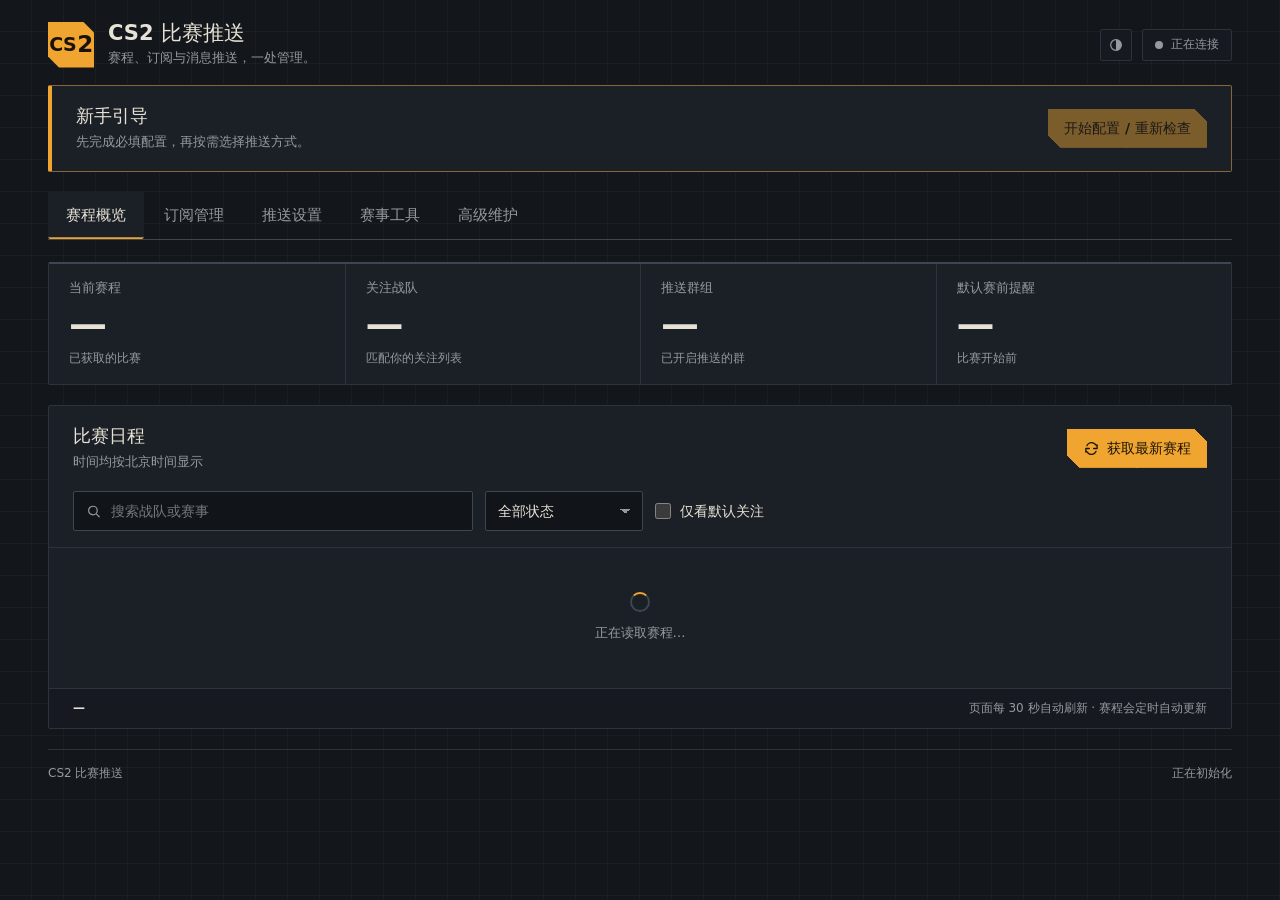
<file: pages/management/index.html>
<!doctype html>
<html lang="zh-CN" data-theme="dark">
  <head>
    <meta charset="UTF-8" />
    <meta name="viewport" content="width=device-width, initial-scale=1" />
    <meta name="color-scheme" content="dark light" />
    <title>CS2 比赛推送 · 管理</title>
    <link
      rel="icon"
      href="data:image/svg+xml,%3Csvg xmlns='http://www.w3.org/2000/svg' viewBox='0 0 64 64'%3E%3Cpath d='M0 0h50l14 14v50H14L0 50z' fill='%23f0a531'/%3E%3Ctext x='32' y='41' font-family='Bahnschrift,Arial Narrow,sans-serif' font-size='24' font-weight='700' text-anchor='middle' fill='%231a1206'%3ECS2%3C/text%3E%3C/svg%3E"
    />
    <link rel="stylesheet" href="./style.css" />
    <script type="module" src="./app.js"></script>
  </head>
  <body>
    <main class="app" id="app" aria-busy="true">
      <header class="page-header">
        <div class="identity">
          <span class="brand" aria-hidden="true">CS<span>2</span></span>
          <div>
            <h1>CS2 比赛推送</h1>
            <p>赛程、订阅与消息推送，一处管理。</p>
          </div>
        </div>
        <div class="header-actions">
          <button type="button" class="theme-toggle" id="theme-toggle" aria-label="切换为浅色主题" title="切换为浅色主题">
            <svg viewBox="0 0 24 24" aria-hidden="true"><circle cx="12" cy="12" r="8" /><path class="fill" d="M12 4a8 8 0 0 1 0 16z" /></svg>
          </button>
          <div class="connection">
            <span class="status-dot" id="connection-dot"></span
            ><span id="connection-label">正在连接</span>
          </div>
        </div>
      </header>
      <div id="page-error" class="notice error" role="alert" hidden></div>
      <div id="save-all-bar" class="save-all-bar" hidden role="region" aria-label="待保存配置">
        <span>有未保存的修改，切换标签页会保留</span>
        <div><button type="button" class="button" id="discard-all">放弃全部修改</button>
        <button type="button" class="button primary" id="save-all">保存配置</button></div>
      </div>
      <section class="card setup-guide" id="setup-guide" aria-labelledby="setup-title">
        <div class="card-header">
          <div><h2 id="setup-title">新手引导</h2><p id="setup-summary">先完成必填配置，再按需选择推送方式。</p></div>
          <button class="button primary" type="button" id="setup-open" disabled>开始配置 / 重新检查</button>
        </div>
        <div id="setup-wizard" hidden>
          <ol class="setup-progress" aria-label="配置进度">
            <li data-setup-progress="0">1 数据源 <small>必填</small></li>
            <li data-setup-progress="1">2 接收群 <small>必填</small></li>
            <li data-setup-progress="2">3 推送与扩展 <small>可选</small></li>
            <li data-setup-progress="3">4 检查完成</li>
          </ol>
          <div class="setup-heading"><h3 id="setup-step-title" tabindex="-1"></h3><button type="button" class="button ghost" id="setup-close">稍后继续</button></div>
          <div class="notice error" id="setup-error" role="alert" hidden></div>
          <form id="setup-source-form" data-setup-step="0">
            <p>插件需要 PandaScore 提供 CS2 赛程。先连接数据源，再添加接收群。</p>
            <ol class="setup-instructions"><li>打开 <a href="https://developers.pandascore.co/docs/authentication" target="_blank" rel="noopener noreferrer">PandaScore 官方说明</a>，点页面里的 Dashboard 登录或注册。</li><li>在 Dashboard 复制你的 API Token，粘贴到下方。</li><li>点「验证并继续」，所有设置会在最后一步统一保存。</li></ol>
            <label class="field">PandaScore Token <span class="setup-required">必填</span><input id="setup-token" type="password" autocomplete="new-password" spellcheck="false" placeholder="粘贴 API Token；已有配置时可留空"><small id="setup-token-hint"></small></label>
            <p class="setup-note">Token 只保存在本地插件里，不会发到群聊，也不会在页面明文显示。</p>
            <div class="setup-actions"><button type="submit" id="setup-source-save" class="button primary">验证并继续</button></div>
          </form>
          <form id="setup-group-form" data-setup-step="1" hidden>
            <p>比赛提醒和赛果会自动发到你添加的 QQ 群。</p>
            <ol class="setup-instructions"><li>先在 AstrBot「机器人」页面连好 QQ 机器人并确认在线。</li><li>填写要接收比赛提醒的 QQ 群号（纯数字，需确保机器人已在群里）。</li></ol>
            <p id="setup-groups-status" class="notice"></p>
            <label class="field">接收 QQ 群号 <span class="setup-required">必填</span><input id="setup-group" autocomplete="off" inputmode="numeric" pattern="[1-9][0-9]*" placeholder="纯数字 QQ 群号；已有接收群时可留空"><small>先填一个群就能开始，之后可以在「订阅管理」继续加。</small></label>
            <div class="setup-actions"><button type="button" data-setup-back class="button">上一步</button><button type="submit" id="setup-group-next" class="button primary">确认接收群，下一步</button></div>
          </form>
          <form id="setup-options-form" data-setup-step="2" hidden>
            <p>下面这些都可以先用默认设置，以后随时能改。</p>
            <section class="setup-preset card padded" aria-labelledby="setup-preset-title">
              <h3 id="setup-preset-title">快速选一套推送方式</h3>
              <p>选个接收群和预设就能直接用，之后还能逐项微调。</p>
              <div class="setup-fields">
                <label class="field">应用到接收群<select id="setup-preset-group"><option value="">暂不应用预设</option></select></label>
                <label class="field">推送预设<select id="setup-preset"><option value="">暂不应用预设</option></select></label>
              </div>
              <p id="setup-preset-description" class="setup-note">选一个预设，下面会显示它包含的提醒内容。</p>
              <div id="setup-preset-teams" class="preset-team-options" hidden></div>
            </section>
            <div class="setup-fields">
              <label class="field">赛前提前几分钟提醒<input type="number" min="1" max="120" required data-setup-key="remind_minutes"><small>开赛前提醒一次，单场比赛也可以单独调。</small></label>
            </div>
            <fieldset class="tiers"><legend>推送哪些级别的赛事</legend><label><input type="checkbox" value="s" data-setup-tier>S</label><label><input type="checkbox" value="a" data-setup-tier>A</label><label><input type="checkbox" value="b" data-setup-tier>B</label><label><input type="checkbox" value="c" data-setup-tier>C</label><label><input type="checkbox" value="d" data-setup-tier>D</label><label><input type="checkbox" value="unranked" data-setup-tier>未评级</label></fieldset>
            <p class="setup-note">默认会推 S、A 级比赛；喜欢的战队可以在「订阅管理」里用简称或中文外号搜出来关注。</p>
            <label class="inline-check"><input type="checkbox" data-setup-key="image_push_enabled">图片推送（默认开启，带队标、赛程和比分）</label>
            <label class="inline-check"><input type="checkbox" data-setup-key="daily_push_enabled">每天定时发送赛程日报</label>
            <div class="setup-fields">
              <label class="field">日报时间（北京时间）<input type="text" id="setup-daily-times" placeholder="08:00, 18:00"><small>24 小时制，多个时间用逗号隔开。</small></label>
              <label class="field">日报包含未来几天<input type="number" min="1" max="3" required data-setup-key="daily_push_days"><small>1 是今天，2 是今天和明天。</small></label>
            </div>
            <p class="setup-note">直播链接、黑名单等更多选项可在「推送设置」调整；如需接入 QQ 官方机器人，可在完成后到「高级维护 → 官方机器人扩展」开启。</p>
            <div class="setup-actions"><button type="button" data-setup-back class="button">上一步</button><button type="button" id="setup-options-skip" class="button">保持默认</button><button type="submit" id="setup-options-save" class="button primary">确认设置，继续</button></div>
          </form>
          <div data-setup-step="3" hidden>
            <p>确认 Token、接收群和机器人状态。即使暂时没有比赛，能连上接口就算成功。</p>
            <ul id="setup-checks" class="setup-checks" aria-live="polite"></ul>
            <label class="inline-check"><input type="checkbox" id="setup-bot-confirm">我已确认 QQ 机器人在线，并且已经加进接收群。</label>
            <p class="setup-note">点「完成并查看赛程」即可保存设置并拉取最新比赛（不会往群里发消息）。装好后可在群里发 <code>/cs比赛</code> 试一下。</p>
            <div class="setup-actions"><button type="button" data-setup-back class="button">上一步</button><button type="button" id="setup-recheck" class="button">重新检查</button><button type="button" id="setup-finish" class="button primary">完成并查看赛程</button></div>
          </div>
        </div>
      </section>
      <nav class="tabs" role="tablist" aria-label="管理页面">
        <button
          id="tab-overview"
          role="tab"
          aria-controls="overview"
          aria-selected="true"
          data-tab="overview"
        >
          赛程概览
        </button>
        <button
          id="tab-subscriptions"
          role="tab"
          aria-controls="subscriptions"
          aria-selected="false"
          tabindex="-1"
          data-tab="subscriptions"
        >
          订阅管理<span class="tab-dirty" hidden>●</span>
        </button>
        <button
          id="tab-push"
          role="tab"
          aria-controls="push"
          aria-selected="false"
          tabindex="-1"
          data-tab="push"
        >
          推送设置<span class="tab-dirty" hidden>●</span>
        </button>
        <button id="tab-tools" role="tab" aria-controls="tools" aria-selected="false" tabindex="-1" data-tab="tools">赛事工具</button>
        <button
          id="tab-advanced"
          role="tab"
          aria-controls="advanced"
          aria-selected="false"
          tabindex="-1"
          data-tab="advanced"
        >
          高级维护<span class="tab-dirty" hidden>●</span>
        </button>
      </nav>

      <section id="overview" role="tabpanel" aria-labelledby="tab-overview">
        <div class="stats">
          <div class="stat">
            <span>当前赛程</span><strong id="stat-matches">—</strong
            ><small>已获取的比赛</small>
          </div>
          <div class="stat">
            <span>关注战队</span><strong id="stat-teams">—</strong
            ><small>匹配你的关注列表</small>
          </div>
          <div class="stat">
            <span>推送群组</span><strong id="stat-groups">—</strong
            ><small>已开启推送的群</small>
          </div>
          <div class="stat">
            <span>默认赛前提醒</span><strong id="stat-remind">—</strong
            ><small>比赛开始前</small>
          </div>
        </div>
        <div id="setup-notice" class="notice" hidden>
          尚未配置 PandaScore Token。请先完成页面上方的新手引导，或在「高级维护」中填写。
        </div>
        <div class="card">
          <div class="card-header">
            <div>
              <h2>比赛日程</h2>
              <p id="matches-updated">时间均按北京时间显示</p>
            </div>
            <button type="button" class="button primary" id="refresh-matches">
              <svg viewBox="0 0 24 24" aria-hidden="true">
                <path
                  d="M20 7v5h-5M4 17v-5h5M5.5 8a7 7 0 0 1 11.8-2L20 9M4 15l2.7 3A7 7 0 0 0 18.5 16"
                /></svg
              >获取最新赛程
            </button>
          </div>
          <div class="filter-bar">
            <label class="search-field"
              ><svg viewBox="0 0 24 24" aria-hidden="true">
                <circle cx="10.5" cy="10.5" r="6.5" />
                <path d="m16 16 4 4" /></svg
              ><input
                id="match-search"
                type="search"
                placeholder="搜索战队或赛事"
                aria-label="搜索战队或赛事" /></label
            ><select id="match-status" aria-label="比赛状态">
              <option value="all">全部状态</option>
              <option value="upcoming">待开赛</option>
              <option value="live">比赛中 / 等待赛果</option>
              <option value="finished">已完成</option></select
            ><label class="inline-check"
              ><input type="checkbox" id="only-followed" />仅看默认关注</label
            >
          </div>
          <div id="match-list" class="match-list">
            <div class="empty">
              <span class="spinner"></span>
              <p>正在读取赛程…</p>
            </div>
          </div>
          <div class="card-bottom">
            <span id="match-count">—</span
            ><span>页面每 30 秒自动刷新 · 赛程会定时自动更新</span>
          </div>
        </div>
      </section>

      <section
        id="subscriptions"
        role="tabpanel"
        aria-labelledby="tab-subscriptions"
        hidden
      >
        <div class="section-heading">
          <h2>选择你关心的比赛</h2>
          <p>先设置默认订阅，再按需为不同群单独调整。</p>
        </div>
        <div class="two-columns">
          <div class="card">
            <div class="card-header">
              <div>
                <h3>推送群组</h3>
                <p>比赛消息将发送到下列 QQ 群。</p>
              </div>
              <span class="count" id="group-count">0</span>
            </div>
            <form id="group-form" class="add-row">
              <input
                id="group-id"
                pattern="[1-9][0-9]*"
                inputmode="numeric"
                placeholder="纯数字 QQ 群号"
                aria-label="接收群标识"
                required
              /><button class="button primary" type="submit">添加群组</button>
            </form>
            <div id="group-list" class="item-list"></div>
          </div>
          <div class="card">
            <div class="card-header">
              <div>
                <h3>默认关注战队</h3>
                <p>搜到后点一下关注，避免同名队伍搞混。</p>
              </div>
              <span class="count" id="team-count">0</span>
            </div>
            <form id="team-search-form" class="add-row">
              <input
                id="team-query"
                type="search"
                placeholder="猎鹰 / 小蜜蜂 / PV / NAVI"
                aria-label="战队名称"
                required
              /><button class="button" type="submit">搜索</button>
            </form>
            <div id="team-search-results" hidden></div>
            <div id="team-list" class="item-list"></div>
          </div>
        </div>
        <div class="card popular-card">
          <div class="card-header">
            <div>
              <h3>常看战队</h3>
              <p id="popular-description">主流队伍与热门队伍，选中即可关注。</p>
            </div>
            <span class="count" id="popular-count">—</span>
          </div>
          <div id="popular-teams" class="popular-grid" aria-live="polite">
            <div class="empty compact">打开订阅管理后加载常看战队…</div>
          </div>
        </div>
      </section>

      <section id="push" role="tabpanel" aria-labelledby="tab-push" hidden>
        <div class="section-heading"><h2>推送设置</h2><p id="push-description">设置默认提醒、日报与消息样式。各群可单独覆盖。</p></div>
        <div class="push-summary card" aria-label="已保存的推送配置">
          <div><span class="summary-label">接收群组</span><strong id="push-target-summary">正在读取</strong></div>
          <div><span class="summary-label">消息样式</span><strong id="push-format-summary">正在读取</strong></div>
          <div><span class="summary-label">自动推送</span><strong id="push-rule-summary">正在读取</strong></div>
        </div>
        <div id="push-readiness" class="notice" role="status" hidden></div>
        <div class="push-shortcuts"><button type="button" class="button ghost" data-navigate="subscriptions">管理群组与订阅</button><span class="muted">上方显示的是已保存的设置</span></div>
        <nav class="push-view-switch" role="tablist" aria-label="推送设置分类">
          <button type="button" id="push-view-tab-defaults" role="tab" aria-selected="true" aria-controls="push-view-defaults" data-push-view="defaults">
            <span class="push-view-letter">A</span>默认规则<span class="count push-view-count" id="push-view-defaults-count" hidden>0</span>
          </button>
          <button type="button" id="push-view-tab-groups" role="tab" aria-selected="false" tabindex="-1" aria-controls="push-view-groups" data-push-view="groups">
            <span class="push-view-letter">B</span>分群单独设置<span class="count push-view-count" id="push-view-groups-count" hidden>0</span>
          </button>
        </nav>
        <form id="push-form" data-section="push">
          <div id="push-view-defaults" role="tabpanel" aria-labelledby="push-view-tab-defaults">
            <div class="notice" id="push-defaults-override-notice" hidden>
              <span id="push-defaults-override-text"></span>
              <button type="button" class="button ghost" data-push-view-goto="groups">查看</button>
            </div>
            <article class="card padded">
              <div class="settings-title"><span class="settings-number">01</span><h3>赛事范围</h3></div>
              <p class="description">
                没单独设置的群都按这里生效，黑名单里的队伍或赛事一定不会推。
              </p>
              <fieldset class="tiers">
                <legend>允许的赛事级别</legend>
                <label
                  ><input type="checkbox" data-key="min_tiers" value="s" />S
                  级</label
                ><label
                  ><input type="checkbox" data-key="min_tiers" value="a" />A
                  级</label
                ><label
                  ><input type="checkbox" data-key="min_tiers" value="b" />B
                  级</label
                ><label
                  ><input type="checkbox" data-key="min_tiers" value="c" />C
                  级</label
                ><label
                  ><input type="checkbox" data-key="min_tiers" value="d" />D
                  级</label
                ><label
                  ><input
                    type="checkbox"
                    data-key="min_tiers"
                    value="unranked"
                  />未定级</label
                >
              </fieldset>
              <label class="switch-row"
                ><span
                  ><strong>关注战队优先</strong
                  ><small>关注战队不受级别限制，仍受黑名单限制。</small></span
                ><input
                  type="checkbox"
                  role="switch"
                  data-key="notify_all_followed"
              /></label>
              <div class="form-grid">
                <label class="field"
                  >屏蔽战队<textarea
                    data-key="blacklist_teams"
                    data-type="lines"
                    rows="3"
                    placeholder="每行一个名称关键词"
                  ></textarea
                  ><small>按名称关键词匹配，不区分大小写。</small></label
                ><label class="field"
                  >屏蔽赛事<textarea
                    data-key="blacklist_leagues"
                    data-type="lines"
                    rows="3"
                    placeholder="每行一个赛事关键词"
                  ></textarea
                  ><small>例如屏蔽某些区域联赛。</small></label
                >
              </div>
            </article>
            <div class="two-columns settings-grid">
              <article class="card padded">
                <div class="settings-title"><span class="settings-number">02</span><h3>比赛通知</h3></div>
                <label class="field">赛前提前提醒（分钟）<input type="number" data-key="remind_minutes" min="1" max="120" required><small>可在赛程中单独调整某一场。</small></label>
                <label class="switch-row"><span><strong>改期通知</strong><small>临近开赛或已提醒过的比赛改期时通知。</small></span><input type="checkbox" role="switch" data-key="reschedule_notify"></label>
                <label class="switch-row"><span><strong>Major 阶段开赛提醒</strong><small>在 Major 每个阶段开始前发送提醒，并附上该阶段对阵图。</small></span><input type="checkbox" role="switch" data-key="major_stage_notify_enabled"></label>
                <div class="setting-divider"></div>
                <label class="switch-row"><span><strong>赛事开幕预告</strong><small>在整届赛事开始前发送介绍。</small></span><input type="checkbox" role="switch" data-key="tournament_announce_enabled"></label>
                <label class="field">开幕提前提醒（小时）<input type="number" data-key="tournament_announce_hours" min="1" max="168" required></label>
                <details class="help-details"><summary>提醒与改期规则</summary><div>同一次更新有 3 场以上开赛或改期时会自动合并成一条；还早或对手待定的比赛不会刷屏。单场自定义提醒优先于群规则。</div></details>
              </article>
              <article class="card padded">
                <div class="settings-title"><span class="settings-number">03</span><h3>赛程日报</h3></div>
                <label class="switch-row"><span><strong>定时发送日报</strong><small>按北京时间发送比赛安排。</small></span><input type="checkbox" role="switch" data-key="daily_push_enabled"></label>
                <label class="field">推送时间<input data-key="daily_push_times" data-type="times" placeholder="08:00, 18:00"><small>24 小时制，多个时间用逗号分隔。</small></label>
                <label class="field">包含天数<input type="number" data-key="daily_push_days" min="1" max="3" required><small>1 为今天，2 为今天和明天。</small></label>
                <details class="help-details"><summary>日报包含哪些比赛</summary><div>按北京时间算，只统计已经公布对阵、且符合本群规则的比赛。各群的时间和范围可在分群设置里单独调。</div></details>
              </article>
            </div>
            <article class="card padded">
              <div class="settings-title"><span class="settings-number">04</span><h3>消息样式</h3></div>
              <label class="switch-row"><span><strong>图片推送</strong><small>包含队标、赛程与比分；关闭后使用文字和紧凑图标。</small></span><input type="checkbox" role="switch" data-key="image_push_enabled"></label>
              <details class="inline-settings"><summary>直播链接与推送平台</summary><div>
                <label class="field">推送平台 ID<span class="settings-tag">仅全局</span><input data-key="push_platform_id" placeholder="留空自动选择 OneBot"><small>自动推送仅使用普通 OneBot 机器人。</small></label>
                <div class="subsection-heading"><h4>文字消息中的直播链接<span class="settings-tag">仅全局</span></h4><p>图片内不展示可点击链接。</p></div>
                <div id="stream-list"></div><button type="button" class="button ghost" id="add-stream">＋ 添加直播链接</button>
              </div></details>
            </article>
          </div>
          <div id="push-view-groups" role="tabpanel" aria-labelledby="push-view-tab-groups" hidden>
            <div class="notice" id="push-groups-coverage-notice"></div>
            <div id="group-rules-editor" class="card group-rules-editor"></div>
          </div>
          <div class="push-actions">
            <div class="subsection-heading"><h4>手动操作</h4><p>使用已保存规则</p></div>
            <article class="card padded manual-push-card">
              <div class="settings-title"><h3>立即推送</h3><span class="settings-tag">手动操作</span></div>
              <div class="manual-push-controls">
                <label class="field">接收群<select id="push-rule-group"><option value="">全部启用的群（各用本群规则）</option></select></label>
                <label class="field">包含天数<input id="push-now-days" type="number" min="1" max="3" value="1"></label>
                <div class="button-group"><button type="button" class="button" id="preview-daily">先预览日报</button><button type="button" class="button primary" id="push-now">立即推送</button></div>
              </div><p class="action-note">使用已保存的规则；点击「立即推送」会实际发送到所选群。</p>
            </article>
            <details class="card disclosure">
              <summary><span>推送测试<small>向指定目标发送模拟消息</small></span><span class="settings-tag">实际发送</span></summary>
              <div class="disclosure-body">
                <label class="switch-row"><span><strong>启用测试模式</strong><small>仅用于手动测试。</small></span><input type="checkbox" role="switch" data-key="test_mode_enabled"></label>
                <div class="form-grid">
                  <label class="field">目标类型<select data-key="test_target_type"><option value="private">私聊 QQ</option><option value="group">QQ 群</option></select></label>
                  <label class="field">测试 QQ 号或群号<input data-key="test_target_id" pattern="[1-9][0-9]*" inputmode="numeric" placeholder="纯数字 QQ 号或群号"></label>
                  <label class="field">采用的规则<select id="test-rule-group"><option value="">默认规则</option></select></label>
                  <label class="field">测试日报天数<input type="number" id="test-days" min="1" max="3" value="1"></label>
                </div>
                <div class="test-row"><select id="test-action" aria-label="测试消息类型"><option>赛前</option><option>赛果</option><option>变更</option><option>开幕</option><option>日报</option><option>全部</option></select><button type="button" class="button" id="send-test">发送测试消息</button></div>
                <p class="action-note">先保存测试设置。无论选择哪个群的规则，消息都只发往测试目标。</p>
              </div>
            </details>
          </div>
        </form>
      </section>

      <section id="tools" role="tabpanel" aria-labelledby="tab-tools" hidden>
        <div class="section-heading"><h2>赛事工具</h2><p>查询结果仅在本页展示，不发送到群。</p></div>
        <div class="tool-context"><label class="field">查询规则<select id="tool-rule-group"><option value="">默认规则</option></select></label><span>使用已保存配置</span></div>
        <div class="tool-grid">
          <article class="card padded tool-card"><span class="settings-tag">赛程</span><h3>未来赛程</h3><p>查看接下来几天的比赛。</p>
            <div class="tool-fields"><label class="field">查询天数<input id="tool-days" type="number" value="3" min="1" max="3"></label></div>
            <button type="button" class="button primary" data-preview="schedule">查看赛程</button>
            <details class="help-details"><summary>范围说明</summary><div id="schedule-source-note">使用已缓存并按所选规则筛选的赛程。可从推送设置进入日报预览。</div></details>
          </article>
          <article class="card padded tool-card"><span class="settings-tag" id="bracket-game-label">CS Major</span><h3>晋级对阵图</h3><p>查看当前或指定阶段的对阵。</p>
            <div class="tool-fields"><label class="field">赛事阶段<select id="tool-stage"><option value="current">当前阶段</option><option value="next">下一阶段</option><option value="all">全部阶段</option><option value="stage1">第一阶段</option><option value="stage2">第二阶段</option><option value="stage3">第三阶段</option><option value="swiss">瑞士轮</option><option value="knockout">淘汰赛</option></select></label></div>
            <button type="button" class="button primary" data-preview="bracket">查看对阵图</button>
            <details class="help-details"><summary>阶段与缓存说明</summary><div>使用后台预生成图片；没有进行中阶段时展示下一阶段已公布对阵。未公布的对手保持待定，对阵图不受关注战队筛选影响。</div></details>
          </article>
          <article class="card padded tool-card" id="results-tool"><span class="settings-tag">赛果</span><h3 id="results-tool-title">最近赛果</h3><p id="results-tool-description">按日期或比赛 ID 回看最终比分。</p>
            <div class="tool-fields"><label class="field">回看天数<input id="tool-results-days" type="number" value="3" min="1" max="30"></label><label class="field">比赛 ID（可选）<input id="tool-match-id" inputmode="numeric" placeholder="留空按天数查询"></label></div>
            <button type="button" class="button primary" data-preview="results">查看赛果</button>
            <details class="help-details"><summary>日期与记录说明</summary><div>按北京时间计划开赛日期计算：1 为今天，3 为今天及前两天。查询不更改通知发送记录。</div></details>
          </article>
        </div>
        <article class="card player-command"><div><h3>今日选手</h3><p>在 QQ 中抽取选手，查看照片与成就。</p></div><code>/cs今日选手</code><details class="help-details"><summary>使用说明</summary><div>普通机器人和已开放此功能的官方机器人均可使用，官方端也可点击菜单中的「今日选手」。当天重复查看保留原选手。</div></details></article>
        <article class="card padded tool-preview" id="tool-preview" aria-busy="false">
          <div class="card-header"><div><h3 id="tool-preview-title">查询结果</h3><p id="tool-preview-note">选择上方工具开始查询。</p></div><span class="settings-tag">仅网页展示</span></div>
          <p class="notice error" id="tool-preview-error" role="alert" hidden></p>
          <img id="tool-preview-image" alt="赛事查询图片" hidden><pre id="tool-preview-text" aria-live="polite">尚未查询</pre>
        </article>
      </section>

      <section id="advanced" role="tabpanel" aria-labelledby="tab-advanced" hidden>
        <div class="section-heading"><h2>高级维护</h2><p>管理数据源、可选入口与配置备份。</p></div>
        <form id="advanced-form" data-section="advanced">
          <article class="card padded">
            <div class="settings-title"><span class="settings-number">01</span><h3>数据源连接</h3><span class="settings-tag">PandaScore</span></div>
            <label class="field">API Token<div class="secret-input"><input type="password" data-key="pandascore_token" autocomplete="new-password" placeholder="留空保留当前 Token"><button type="button" class="button ghost" data-reveal="pandascore_token" aria-label="显示 PandaScore Token">显示</button></div><small id="pandascore-secret-hint">尚未配置</small></label>
            <div class="form-grid"><label class="field">获取周期（分钟）<input type="number" data-key="fetch_interval_min" min="1" max="1440" required></label><label class="field">提前获取范围（天）<input type="number" data-key="fetch_ahead_days" min="1" max="3" required></label></div>
            <details class="help-details"><summary>更换或清除 Token</summary><div><p>输入新值并保存即可替换。Token 不在页面回显，仅用于连接赛事数据源。</p><label class="inline-check clear-secret"><input type="checkbox" data-clear="pandascore_token">清除已保存的 Token</label></div></details>
          </article>
          <div class="optional-settings-heading"><h3>可选扩展</h3><span>按需展开配置</span></div>
          <details class="card disclosure">
            <summary><span>官方机器人扩展<small>选择账号与开放的查询功能</small></span></summary>
            <div class="disclosure-body official-extension-card">
              <label class="switch-row"><span><strong>启用官方机器人回复</strong><small>仅被动查询，不主动推送。</small></span><input type="checkbox" role="switch" data-key="official_extension_enabled"></label>
              <fieldset class="official-platforms"><legend>使用的官方账号</legend><div id="official-platform-list" class="official-platform-list"><p class="muted">正在读取已配置的官方机器人…</p></div><small id="official-platforms-note" class="muted">只读取平台名称和 ID。</small></fieldset>
              <fieldset class="official-features"><legend>开放功能</legend><div class="official-feature-grid">
                <label class="inline-check"><input type="checkbox" data-key="official_features" value="help"><span>帮助说明</span></label>
                <label class="inline-check"><input type="checkbox" data-key="official_features" value="schedule"><span>赛程查询</span></label>
                <label class="inline-check"><input type="checkbox" data-key="official_features" value="bracket"><span>Major 对阵图</span></label>
                <label class="inline-check"><input type="checkbox" data-key="official_features" value="results"><span>历史赛果</span></label>
                <label class="inline-check"><input type="checkbox" data-key="official_features" value="player"><span>今日选手</span></label>
                <label class="inline-check"><input type="checkbox" data-key="official_features" value="followed"><span>关注战队</span></label>
                <label class="inline-check"><input type="checkbox" data-key="official_features" value="status"><span>机器人状态</span></label>
              </div></fieldset>
              <label class="inline-check"><input type="checkbox" data-key="official_rich_replies"><span>使用图片卡片与富文本回复</span></label>
              <details class="help-details"><summary>接入与使用说明</summary><div>先在 AstrBot 里接好 QQ 官方机器人，再在这里勾选账号和功能。只在你 @ 或发指令时回复，不会主动往群里发提醒。</div></details>
            </div>
          </details>
          <details class="card disclosure">
            <summary><span>独立 Web 面板<small>监听地址、端口与管理令牌</small></span></summary>
            <div class="disclosure-body">
              <label class="switch-row"><span><strong>启用独立面板</strong><small>在 AstrBot 后台直接打开页面时不受此开关影响。</small></span><input type="checkbox" role="switch" data-key="web_panel_enabled"></label>
              <div class="form-grid"><label class="field">监听地址<input data-key="web_panel_host" required><small>仅本机访问使用 127.0.0.1。</small></label><label class="field">端口<input type="number" data-key="web_panel_port" min="1" max="65535" required></label></div>
              <label class="field">管理令牌<div class="secret-input"><input type="password" data-key="web_panel_token" autocomplete="new-password" placeholder="留空保留当前令牌"><button type="button" class="button ghost" data-reveal="web_panel_token" aria-label="显示管理令牌">显示</button></div><small id="web-secret-hint"></small></label>
              <details class="help-details"><summary>令牌与生效方式</summary><div><p>保存后应用监听地址。管理令牌不在页面回显；输入新值可替换。</p><label class="inline-check clear-secret"><input type="checkbox" data-clear="web_panel_token">清除已保存的管理令牌</label></div></details>
            </div>
          </details>
        </form>
        <article class="card padded">
          <div class="settings-title"><span class="settings-number">02</span><h3>配置备份与任务维护</h3></div>
          <div class="action-row"><div><strong>配置备份</strong><p>导出不含令牌，导入保留当前令牌。</p></div><div class="button-group"><button type="button" class="button" id="export-config">导出配置</button><button type="button" class="button" id="import-config">导入配置</button><input id="import-file" type="file" accept=".json,application/json" hidden></div></div>
          <details class="inline-settings"><summary>任务重建与通知记录</summary><div>
            <div class="action-row"><div><strong>重建比赛任务</strong><p>重新安排提醒，保留已发送记录。</p></div><button type="button" class="button" id="rebuild-tasks">重建任务</button></div>
            <div class="action-row"><div><strong>重置通知记录</strong><p>清空已推送记录，之前发过的比赛可能会再推一次。</p></div><button type="button" class="button danger" id="clear-notified">重置记录</button></div>
          </div></details>
        </article>
        <details class="card disclosure">
          <summary><span>运行日志<small>最近 100 条面板事件</small></span></summary><div class="disclosure-body"><div class="log-toolbar"><button type="button" class="button" id="refresh-logs">刷新日志</button></div><div id="logs" class="logs"><div class="empty">打开此页后加载日志</div></div></div>
        </details>
      </section>
      <footer class="page-footer">
        <span>CS2 比赛推送</span><span id="host-mode">正在初始化</span>
      </footer>
    </main>
    <div
      id="toasts"
      class="toasts"
      aria-live="polite"
      aria-atomic="false"
    ></div>
    <dialog id="action-dialog">
      <form method="dialog" id="dialog-form">
        <h2 id="dialog-title"></h2>
        <p id="dialog-description"></p>
        <div id="dialog-fields"></div>
        <div class="dialog-actions">
          <button type="submit" class="button" value="cancel">取消</button
          ><button
            type="submit"
            class="button primary"
            id="dialog-confirm"
            value="confirm"
          >
            确定
          </button>
        </div>
      </form>
    </dialog>
    <noscript>请启用 JavaScript 后使用管理页面。</noscript>
  </body>
</html>
</file>
<file: pages/management/style.css>
/*
 * CS2 比赛推送 · 管理面板
 * 战术 HUD 风格：枪灰底、弹壳琥珀强调、CT 蓝表示进行中、经济绿表示完成。
 * 深色为默认主题；浅色为"简报纸"主题。由 <html data-theme> 切换。
 * 颜色含义：--accent = 需要你操作 / 待开赛 / 关注；--info = 比赛中；
 *           --success = 已完成 / 成功；--danger = 危险或错误。
 */
:root {
  --font-ui: "HarmonyOS Sans SC", "MiSans", "PingFang SC", "Microsoft YaHei UI",
    "Microsoft YaHei", "Noto Sans CJK SC", "Segoe UI", system-ui, sans-serif;
  --font-hud: "Bahnschrift", "DIN Alternate", "DIN Condensed", "Barlow Condensed",
    "Roboto Condensed", "Arial Narrow", var(--font-ui);
  --font-mono: "Cascadia Mono", "JetBrains Mono", "SFMono-Regular", Consolas,
    "Liberation Mono", monospace;
  --chamfer: 9px;
  --radius: 2px;
  font-family: var(--font-ui);
  font-synthesis: none;
  -webkit-font-smoothing: antialiased;
}
:root,
:root[data-theme="dark"] {
  color-scheme: dark;
  --bg: #13171c;
  --grid: rgb(231 226 214 / 3.5%);
  --surface: #1b2027;
  --surface-alt: #161a20;
  --surface-raised: #222831;
  --field: #11151a;
  --text: #e7e2d6;
  --muted: #949a9f;
  --border: #2c333c;
  --border-strong: #3d4651;
  --accent: #f0a531;
  --accent-hover: #ffb84d;
  --accent-ink: #1a1206;
  --accent-text: #f0a531;
  --accent-soft: rgb(240 165 49 / 12%);
  --info: #6fa8dc;
  --info-soft: rgb(111 168 220 / 13%);
  --success: #8bc34a;
  --success-soft: rgb(139 195 74 / 12%);
  --danger: #e5534b;
  --danger-soft: rgb(229 83 75 / 13%);
  --plate: #d9d6cd;
  --plate-dark: #0c0f13;
  --console: #0b0e12;
  --console-text: #c9c4b8;
  --shadow-pop: 0 10px 30px rgb(0 0 0 / 45%);
  /* 兼容旧变量名，防止外部覆盖样式失效 */
  --primary: var(--accent);
  --primary-hover: var(--accent-hover);
  --primary-soft: var(--accent-soft);
  --warning: var(--accent);
}
:root[data-theme="light"] {
  color-scheme: light;
  --bg: #eceae4;
  --grid: rgb(29 33 38 / 4.5%);
  --surface: #fbfaf7;
  --surface-alt: #f3f1ec;
  --surface-raised: #ffffff;
  --field: #ffffff;
  --text: #1d2126;
  --muted: #5d636b;
  --border: #d6d2c8;
  --border-strong: #b9b4a8;
  --accent: #e8981f;
  --accent-hover: #f2a93a;
  --accent-ink: #1a1206;
  --accent-text: #8f5600;
  --accent-soft: rgb(232 152 31 / 14%);
  --info: #2b6cb0;
  --info-soft: rgb(43 108 176 / 10%);
  --success: #3d7a1c;
  --success-soft: rgb(61 122 28 / 10%);
  --danger: #c0392b;
  --danger-soft: rgb(192 57 43 / 9%);
  --plate: #f4f2ec;
  --plate-dark: #23282f;
  --console: #1d2126;
  --console-text: #dcd7cb;
  --shadow-pop: 0 10px 30px rgb(40 34 20 / 16%);
}

/* ---------- 基础 ---------- */
* { box-sizing: border-box; }
body {
  margin: 0;
  min-height: 100vh;
  color: var(--text);
  background-color: var(--bg);
  background-image:
    linear-gradient(var(--grid) 1px, transparent 1px),
    linear-gradient(90deg, var(--grid) 1px, transparent 1px);
  background-size: 32px 32px;
  background-position: -1px -1px;
  font-size: 14px;
  line-height: 1.6;
}
button, input, select, textarea { font: inherit; color: inherit; }
button { cursor: pointer; }
button:disabled { cursor: not-allowed; opacity: 0.45; }
button, input, select, textarea, summary { outline-offset: 2px; }
button:focus-visible, input:focus-visible, select:focus-visible,
textarea:focus-visible, summary:focus-visible, a:focus-visible {
  outline: 2px solid var(--accent);
}
[hidden] { display: none !important; }
a { color: var(--accent-text); text-underline-offset: 3px; }
code {
  font-family: var(--font-mono);
  font-size: 0.92em;
  padding: 1px 6px;
  background: var(--surface-alt);
  border: 1px solid var(--border);
  border-radius: var(--radius);
}
h1, h2, h3, h4 { color: var(--text); letter-spacing: 0; }
h1 { margin: 0; font-size: 20px; line-height: 1.3; font-weight: 700; }
h2 { margin: 0; font-size: 18px; line-height: 1.35; font-weight: 700; }
h3 { margin: 0 0 3px; font-size: 16px; line-height: 1.4; font-weight: 700; }
h4 { margin: 0; font-size: 14px; font-weight: 700; }
p { margin: 4px 0 0; color: var(--muted); }

/* ---------- 页面外壳与顶栏 ---------- */
.app { max-width: 1240px; margin: 0 auto; padding: 20px 28px 24px; }
.page-header {
  display: flex;
  align-items: center;
  justify-content: space-between;
  gap: 20px;
  padding: 0 0 16px;
}
.identity { display: flex; align-items: center; gap: 14px; min-width: 0; }
.brand {
  flex: 0 0 auto;
  width: 46px;
  height: 46px;
  display: inline-flex;
  align-items: center;
  justify-content: center;
  background: var(--accent);
  color: var(--accent-ink);
  clip-path: polygon(0 0, calc(100% - 11px) 0, 100% 11px, 100% 100%, 11px 100%, 0 calc(100% - 11px));
  font-family: var(--font-hud);
  font-stretch: 87.5%;
  font-size: 19px;
  font-weight: 800;
  letter-spacing: -0.5px;
}
.brand span { font-size: 23px; padding-left: 1px; }
.identity h1 { font-size: 21px; }
.identity p { margin-top: 1px; font-size: 13px; }
.header-actions { display: flex; align-items: center; gap: 10px; flex: 0 0 auto; }
.connection {
  display: inline-flex;
  align-items: center;
  gap: 8px;
  height: 32px;
  padding: 0 12px;
  border: 1px solid var(--border);
  background: var(--surface-alt);
  border-radius: var(--radius);
  white-space: nowrap;
  font-size: 12px;
  color: var(--muted);
}
.status-dot {
  width: 8px;
  height: 8px;
  border-radius: 50%;
  background: var(--muted);
}
.status-dot.connected {
  background: var(--success);
  box-shadow: 0 0 0 3px var(--success-soft);
}
.status-dot.failed {
  background: var(--danger);
  box-shadow: 0 0 0 3px var(--danger-soft);
}
.theme-toggle {
  width: 32px;
  height: 32px;
  display: inline-grid;
  place-items: center;
  padding: 0;
  border: 1px solid var(--border);
  border-radius: var(--radius);
  background: var(--surface-alt);
  color: var(--muted);
}
.theme-toggle:hover { color: var(--text); border-color: var(--border-strong); }
.theme-toggle svg { width: 16px; height: 16px; fill: none; stroke: currentColor; stroke-width: 1.8; }
.theme-toggle svg .fill { fill: currentColor; stroke: none; }

/* ---------- 标签栏（游戏菜单式） ---------- */
.tabs {
  display: flex;
  gap: 2px;
  margin: 0 0 22px;
  border-bottom: 1px solid var(--border-strong);
  overflow-x: auto;
  scrollbar-width: none;
}
.tabs::-webkit-scrollbar { display: none; }
.tabs button {
  position: relative;
  flex: 0 0 auto;
  padding: 11px 18px 12px;
  border: 0;
  background: none;
  color: var(--muted);
  font-size: 15px;
  font-weight: 600;
  white-space: nowrap;
}
.tabs button::after {
  content: "";
  position: absolute;
  left: 0;
  right: 0;
  bottom: -1px;
  height: 3px;
  background: transparent;
}
.tabs button:hover { color: var(--text); background: var(--surface-alt); }
.tabs button[aria-selected="true"] { color: var(--text); background: var(--surface); }
.tabs button[aria-selected="true"]::after {
  background: var(--accent);
  clip-path: polygon(0 0, 100% 0, calc(100% - 3px) 100%, 3px 100%);
}
.tab-dirty {
  display: inline-block;
  width: 6px;
  height: 6px;
  margin-left: 7px;
  vertical-align: 3px;
  border-radius: 50%;
  background: var(--accent);
  font-size: 0;
}

/* ---------- 读数条（概览统计） ---------- */
.stats {
  display: grid;
  grid-template-columns: repeat(4, minmax(0, 1fr));
  margin-bottom: 20px;
  background: var(--surface);
  border: 1px solid var(--border);
  border-top: 2px solid var(--border-strong);
  border-radius: var(--radius);
}
.stat {
  display: flex;
  flex-direction: column;
  min-width: 0;
  padding: 14px 20px 16px;
  border-left: 1px solid var(--border);
}
.stat:first-child { border-left: 0; }
.stat > span { font-size: 13px; color: var(--muted); }
.stat strong {
  font-family: var(--font-hud);
  font-stretch: 87.5%;
  font-variant-numeric: tabular-nums;
  font-size: 38px;
  line-height: 1.15;
  font-weight: 700;
  color: var(--text);
  margin: 4px 0 2px;
}
.stat small { font-size: 12px; color: var(--muted); }
.stat .unit {
  margin-left: 5px;
  font-family: var(--font-ui);
  font-size: 13px;
  font-weight: 500;
  color: var(--muted);
}

/* ---------- 卡片与分区 ---------- */
.card {
  margin-bottom: 20px;
  background: var(--surface);
  border: 1px solid var(--border);
  border-radius: var(--radius);
  overflow: hidden;
}
.card.padded { padding: 22px 24px; }
.card-header {
  display: flex;
  align-items: center;
  justify-content: space-between;
  gap: 16px;
  padding: 18px 24px;
}
.card-header p, .description { font-size: 13px; }
.description { margin: 4px 0 18px; max-width: 72ch; }
.section-heading { margin: 0 0 18px; padding-left: 14px; border-left: 3px solid var(--accent); }
.section-heading h2 { font-size: 24px; line-height: 1.25; }
.section-heading p { font-size: 13px; }
.count {
  min-width: 30px;
  padding: 1px 8px;
  text-align: center;
  font-family: var(--font-hud);
  font-variant-numeric: tabular-nums;
  font-size: 14px;
  font-weight: 700;
  color: var(--accent-text);
  border: 1px solid color-mix(in srgb, var(--accent) 40%, var(--border));
  background: var(--accent-soft);
  border-radius: var(--radius);
}
.two-columns {
  display: grid;
  grid-template-columns: repeat(2, minmax(0, 1fr));
  gap: 20px;
  align-items: start;
  margin-bottom: 20px;
}
.two-columns > .card { margin-bottom: 0; }

/* ---------- 按钮 ---------- */
.button {
  display: inline-flex;
  align-items: center;
  justify-content: center;
  gap: 7px;
  min-height: 38px;
  padding: 7px 15px;
  border: 1px solid var(--border-strong);
  border-radius: var(--radius);
  background: var(--surface-raised);
  color: var(--text);
  font-size: 14px;
  font-weight: 600;
  white-space: nowrap;
  transition: background-color 0.12s, border-color 0.12s, color 0.12s;
}
.button:hover:not(:disabled) {
  border-color: var(--muted);
  background: color-mix(in srgb, var(--text) 6%, var(--surface-raised));
}
/* 主按钮：右上 + 左下切角，用渐变绘制以保留焦点框 */
.button.primary {
  --fill: var(--accent);
  border-color: transparent;
  border-radius: 0;
  color: var(--accent-ink);
  font-weight: 700;
  background:
    linear-gradient(225deg, transparent var(--chamfer), var(--fill) 0) top right / 51% 51% no-repeat,
    linear-gradient(315deg, var(--fill) 0 0) top left / 51% 51% no-repeat,
    linear-gradient(45deg, transparent var(--chamfer), var(--fill) 0) bottom left / 51% 51% no-repeat,
    linear-gradient(var(--fill) 0 0) bottom right / 51% 51% no-repeat;
  background-origin: border-box;
}
.button.primary:hover:not(:disabled) {
  --fill: var(--accent-hover);
  border-color: transparent;
  background:
    linear-gradient(225deg, transparent var(--chamfer), var(--fill) 0) top right / 51% 51% no-repeat,
    linear-gradient(315deg, var(--fill) 0 0) top left / 51% 51% no-repeat,
    linear-gradient(45deg, transparent var(--chamfer), var(--fill) 0) bottom left / 51% 51% no-repeat,
    linear-gradient(var(--fill) 0 0) bottom right / 51% 51% no-repeat;
  background-origin: border-box;
}
.button.ghost { border-color: transparent; background: transparent; color: var(--accent-text); }
.button.ghost:hover:not(:disabled) { border-color: transparent; background: var(--accent-soft); }
.button.danger {
  color: var(--danger);
  border-color: color-mix(in srgb, var(--danger) 45%, var(--border));
  background: transparent;
}
.button.danger:hover:not(:disabled) { background: var(--danger-soft); border-color: var(--danger); }
.button svg, .search-field svg {
  width: 17px;
  height: 17px;
  fill: none;
  stroke: currentColor;
  stroke-width: 1.8;
  stroke-linecap: round;
  stroke-linejoin: round;
}
.button-group { display: flex; flex-wrap: wrap; gap: 8px; }

/* ---------- 表单控件 ---------- */
input:not([type="checkbox"]):not([type="radio"]), select, textarea {
  min-width: 0;
  max-width: 100%;
  min-height: 38px;
  padding: 8px 12px;
  border: 1px solid var(--border-strong);
  border-radius: var(--radius);
  background-color: var(--field);
  color: var(--text);
}
input:not([type="checkbox"]):not([type="radio"]):hover, select:hover, textarea:hover {
  border-color: var(--muted);
}
input:not([type="checkbox"]):not([type="radio"]):focus, select:focus, textarea:focus {
  border-color: var(--accent);
}
input[type="number"] { font-variant-numeric: tabular-nums; }
input::placeholder, textarea::placeholder { color: var(--muted); opacity: 0.75; }
textarea { resize: vertical; line-height: 1.6; }
select {
  appearance: none;
  padding-right: 32px;
  background-image:
    linear-gradient(45deg, transparent 50%, var(--muted) 50%),
    linear-gradient(135deg, var(--muted) 50%, transparent 50%);
  background-position: calc(100% - 17px) 52%, calc(100% - 12px) 52%;
  background-size: 5px 5px, 5px 5px;
  background-repeat: no-repeat;
  cursor: pointer;
}
input[type="checkbox"] {
  width: 16px;
  height: 16px;
  margin: 0;
  flex-shrink: 0;
  accent-color: var(--accent);
  cursor: pointer;
}
.inline-check { display: inline-flex; align-items: center; gap: 9px; font-size: 14px; cursor: pointer; }
.field {
  display: flex;
  flex-direction: column;
  gap: 7px;
  margin-top: 18px;
  font-size: 14px;
  font-weight: 600;
}
.field input, .field select, .field textarea { width: 100%; font-weight: 400; }
.field small, .switch-row small {
  color: var(--muted);
  font-size: 12.5px;
  font-weight: 400;
  line-height: 1.6;
}
.field.narrow { max-width: 300px; }
.form-grid { display: grid; grid-template-columns: 1fr 1fr; gap: 0 20px; }

/* 开关：方形 HUD 拨杆 */
.switch-row {
  display: flex;
  align-items: center;
  justify-content: space-between;
  gap: 20px;
  margin-top: 18px;
  cursor: pointer;
}
.switch-row strong { font-size: 14px; font-weight: 600; }
.switch-row small { display: block; margin-top: 2px; }
.switch-row input {
  appearance: none;
  position: relative;
  flex: 0 0 auto;
  width: 40px;
  height: 22px;
  margin: 0;
  border: 1px solid var(--border-strong);
  border-radius: var(--radius);
  background: var(--field);
  transition: background-color 0.15s, border-color 0.15s;
}
.switch-row input::before {
  content: "";
  position: absolute;
  top: 3px;
  left: 3px;
  width: 14px;
  height: 14px;
  border-radius: 1px;
  background: var(--muted);
  transition: transform 0.15s, background-color 0.15s;
}
.switch-row input:checked { background: var(--accent); border-color: var(--accent); }
.switch-row input:checked::before { transform: translateX(18px); background: var(--accent-ink); }

/* 赛事级别：买枪菜单式方块 */
.tiers { display: flex; flex-wrap: wrap; gap: 8px; margin: 20px 0 10px; padding: 0; border: 0; }
.tiers legend { margin-bottom: 10px; padding: 0; font-size: 14px; font-weight: 600; }
.tiers label {
  display: flex;
  align-items: center;
  gap: 8px;
  min-width: 70px;
  padding: 8px 12px;
  border: 1px solid var(--border-strong);
  border-radius: var(--radius);
  background: var(--field);
  font-family: var(--font-hud);
  font-size: 14px;
  font-weight: 600;
  cursor: pointer;
}
.tiers label:hover { border-color: var(--muted); }
.tiers label:has(:checked) {
  border-color: var(--accent);
  background: var(--accent-soft);
  color: var(--accent-text);
  box-shadow: inset 0 -2px 0 var(--accent);
}
.tiers label:has(:focus-visible) { outline: 2px solid var(--accent); outline-offset: 2px; }
.tiers label input:focus-visible { outline: 0; }

/* 搜索与筛选 */
.filter-bar { display: flex; align-items: center; flex-wrap: wrap; gap: 12px; padding: 0 24px 16px; }
.search-field {
  display: flex;
  align-items: center;
  gap: 9px;
  flex: 1;
  max-width: 400px;
  padding: 0 12px;
  border: 1px solid var(--border-strong);
  border-radius: var(--radius);
  background: var(--field);
  color: var(--muted);
}
.search-field:focus-within { border-color: var(--accent); }
.search-field input,
.search-field input:not([type="checkbox"]):not([type="radio"]) {
  width: 100%;
  padding-left: 0;
  border: 0;
  background: transparent;
}
.search-field input:focus-visible { outline: 0; }
.search-field:has(input:focus-visible) { outline: 2px solid var(--accent); outline-offset: 2px; }

/* ---------- 赛程列表：计分板行 ---------- */
/* 左缘色条表示状态：琥珀=待开赛，CT 蓝=比赛中/等待赛果，灰=已完成 */
.match-list { border-top: 1px solid var(--border); }
.match-row {
  --edge: var(--accent);
  position: relative;
  display: grid;
  grid-template-columns: 132px minmax(0, 1fr) auto;
  gap: 20px;
  align-items: center;
  padding: 16px 24px 16px 27px;
  border-bottom: 1px solid var(--border);
  box-shadow: inset 3px 0 0 var(--edge);
}
.match-row:last-child { border-bottom: 0; }
.match-row:hover { background-color: color-mix(in srgb, var(--text) 3%, transparent); }
.match-row:has(.badge.blue) { --edge: var(--info); }
.match-row:has(.badge.green) { --edge: var(--border-strong); }
.match-row:has(.follow-indicator) {
  background-image: linear-gradient(90deg, var(--accent-soft), transparent 45%);
}
.match-time {
  display: flex;
  flex-direction: column;
  gap: 2px;
  font-family: var(--font-hud);
  font-variant-numeric: tabular-nums;
}
.match-time strong { font-size: 15px; font-weight: 700; color: var(--text); }
.match-time small { font-size: 13px; font-weight: 600; color: var(--accent-text); }
.match-row:has(.badge.green) .match-time small { color: var(--muted); }
.match-row:has(.badge.blue) .match-time small { color: var(--info); }
.match-title {
  display: flex;
  align-items: center;
  flex-wrap: wrap;
  gap: 6px 4px;
  overflow-wrap: anywhere;
}
.match-team {
  display: inline-flex;
  align-items: center;
  gap: 9px;
  min-width: 0;
  font-family: var(--font-hud);
  font-size: 17px;
  font-weight: 700;
  color: var(--text);
}
.versus {
  margin: 0 10px;
  padding: 1px 6px;
  font-family: var(--font-hud);
  font-size: 11px;
  font-weight: 700;
  letter-spacing: 0.08em;
  text-transform: uppercase;
  color: var(--muted);
  border: 1px solid var(--border);
  border-radius: var(--radius);
}
.follow-indicator {
  margin-left: 10px;
  padding: 1px 7px;
  font-size: 12px;
  font-weight: 600;
  color: var(--accent-text);
  border: 1px solid color-mix(in srgb, var(--accent) 50%, transparent);
  border-radius: var(--radius);
}
.match-subtitle {
  display: flex;
  flex-wrap: wrap;
  align-items: center;
  gap: 4px 8px;
  margin-top: 7px;
  font-size: 12.5px;
  color: var(--muted);
}
.match-note {
  margin-top: 6px;
  padding-left: 8px;
  font-size: 12.5px;
  color: var(--muted);
  border-left: 2px solid var(--border-strong);
}
.match-side { display: flex; align-items: center; gap: 10px; }
.badge {
  display: inline-flex;
  align-items: center;
  gap: 6px;
  padding: 3px 9px;
  font-size: 12px;
  font-weight: 700;
  white-space: nowrap;
  color: var(--accent-text);
  background: var(--accent-soft);
  border: 1px solid color-mix(in srgb, var(--accent) 35%, transparent);
  border-radius: var(--radius);
}
.badge.blue {
  color: var(--info);
  background: var(--info-soft);
  border-color: color-mix(in srgb, var(--info) 40%, transparent);
}
/* 唯一的自动动效：进行中比赛的心跳点 */
.badge.blue::before {
  content: "";
  width: 6px;
  height: 6px;
  border-radius: 50%;
  background: currentColor;
  animation: live-pulse 1.6s ease-in-out infinite;
}
.badge.green {
  color: var(--success);
  background: var(--success-soft);
  border-color: color-mix(in srgb, var(--success) 35%, transparent);
}
@keyframes live-pulse { 50% { opacity: 0.25; } }
.match-actions { position: relative; }
.match-actions summary {
  display: grid;
  place-items: center;
  width: 32px;
  height: 32px;
  list-style: none;
  border: 1px solid transparent;
  border-radius: var(--radius);
  color: var(--muted);
  font-size: 20px;
  line-height: 1;
  cursor: pointer;
}
.match-actions summary::-webkit-details-marker { display: none; }
.match-actions summary:hover { color: var(--text); border-color: var(--border-strong); }
.match-actions[open] summary { color: var(--accent-text); border-color: var(--accent); background: var(--accent-soft); }
.match-actions > div {
  position: absolute;
  top: 36px;
  right: 0;
  z-index: 5;
  min-width: 150px;
  padding: 4px;
  background: var(--surface-raised);
  border: 1px solid var(--border-strong);
  border-radius: var(--radius);
  box-shadow: var(--shadow-pop);
}
.match-actions button {
  width: 100%;
  padding: 8px 10px;
  border: 0;
  border-radius: var(--radius);
  background: transparent;
  color: var(--text);
  text-align: left;
  font-size: 13px;
  white-space: nowrap;
}
.match-actions button:hover { background: var(--accent-soft); color: var(--accent-text); }
.card-bottom {
  display: flex;
  justify-content: space-between;
  flex-wrap: wrap;
  gap: 4px 12px;
  padding: 10px 24px;
  background: var(--surface-alt);
  border-top: 1px solid var(--border);
  color: var(--muted);
  font-size: 12px;
}
#match-count { font-family: var(--font-hud); font-variant-numeric: tabular-nums; font-weight: 600; color: var(--text); }
.empty { padding: 44px 20px; text-align: center; color: var(--muted); font-size: 13px; }
.empty strong { display: block; margin-bottom: 4px; color: var(--text); font-size: 15px; font-weight: 600; }
.empty.compact { padding: 20px; }

/* ---------- 队标 ---------- */
/* 深色队标放在浅色底板上；浅色队标（on-dark）放在深色底板上 */
.team-avatar {
  position: relative;
  flex: 0 0 36px;
  width: 36px;
  height: 36px;
  display: inline-grid;
  place-items: center;
  overflow: hidden;
  border: 1px solid var(--border-strong);
  border-radius: var(--radius);
  background: var(--surface-raised);
  color: var(--muted);
  font-family: var(--font-hud);
  font-size: 11px;
  font-weight: 700;
}
.team-avatar.has-logo { background: var(--plate); border-color: transparent; }
.team-avatar.on-dark { background: var(--plate-dark); border-color: var(--border); }
.team-avatar img { position: absolute; inset: 4px; width: 26px; height: 26px; object-fit: contain; }
.team-avatar.has-logo > span { visibility: hidden; }
.match-team .team-avatar { flex-basis: 30px; width: 30px; height: 30px; }
.match-team .team-avatar img { inset: 3px; width: 22px; height: 22px; }

/* ---------- 列表：群组 / 战队 / 搜索结果 ---------- */
.add-row { display: flex; gap: 10px; padding: 0 24px 16px; }
.add-row input { width: 100%; }
.item-list { border-top: 1px solid var(--border); }
.item-row {
  display: flex;
  align-items: center;
  justify-content: space-between;
  gap: 14px;
  padding: 11px 24px;
  border-bottom: 1px solid var(--border);
}
.item-row:last-child { border-bottom: 0; }
.item-row:hover { background: color-mix(in srgb, var(--text) 3%, transparent); }
.item-row strong { font-size: 14px; font-weight: 600; }
.item-row small { display: block; font-size: 12px; color: var(--muted); }
.item-row .button { min-height: 28px; padding: 3px 10px; font-size: 12.5px; }
.item-name { display: flex; align-items: center; gap: 11px; min-width: 0; }
.item-name strong { overflow-wrap: anywhere; }
.item-avatar {
  flex-shrink: 0;
  display: grid;
  place-items: center;
  width: 32px;
  height: 32px;
  border: 1px solid color-mix(in srgb, var(--accent) 40%, var(--border));
  border-radius: var(--radius);
  background: var(--accent-soft);
  color: var(--accent-text);
  font-size: 12px;
  font-weight: 700;
}
.search-results {
  max-height: 300px;
  overflow: auto;
  background: var(--surface-alt);
  border-top: 1px solid var(--border);
  border-bottom: 1px solid var(--border);
}
.search-caption { padding: 8px 24px; font-size: 12px; color: var(--muted); }
.team-main-badge {
  display: inline-block;
  margin-left: 8px;
  padding: 0 6px;
  vertical-align: 1px;
  font-size: 11px;
  font-weight: 600;
  color: var(--accent-text);
  border: 1px solid color-mix(in srgb, var(--accent) 45%, transparent);
  border-radius: var(--radius);
}

/* ---------- 常看战队 ---------- */
.popular-card { margin-top: 20px; }
.popular-grid {
  display: grid;
  grid-template-columns: repeat(4, minmax(0, 1fr));
  gap: 8px;
  padding: 0 24px 20px;
}
.popular-tile {
  display: flex;
  align-items: center;
  gap: 10px;
  min-width: 0;
  min-height: 56px;
  padding: 8px 10px;
  border: 1px solid var(--border);
  border-radius: var(--radius);
  background: var(--surface-alt);
}
.popular-tile:hover { border-color: var(--border-strong); }
.popular-tile:has(.button:disabled) { border-color: color-mix(in srgb, var(--accent) 45%, var(--border)); }
.popular-team { display: flex; align-items: center; gap: 9px; flex: 1; min-width: 0; }
.popular-team .team-avatar { flex-basis: 32px; width: 32px; height: 32px; }
.popular-team .team-avatar img { inset: 3px; width: 24px; height: 24px; }
.popular-team strong {
  display: -webkit-box;
  min-width: 0;
  overflow: hidden;
  overflow-wrap: anywhere;
  -webkit-box-orient: vertical;
  -webkit-line-clamp: 2;
  font-family: var(--font-hud);
  font-size: 14px;
  font-weight: 700;
  line-height: 1.3;
}
.popular-tile .button { flex: 0 0 auto; min-height: 28px; padding: 3px 10px; font-size: 12px; }
.popular-tile .button.primary { --chamfer: 6px; }
.popular-tile .button:disabled { opacity: 1; color: var(--accent-text); }

/* ---------- 次要控件 ---------- */
.inset {
  display: flex;
  align-items: center;
  justify-content: space-between;
  flex-wrap: wrap;
  gap: 10px;
  margin-top: 20px;
  padding: 14px;
  background: var(--surface-alt);
  border: 1px dashed var(--border-strong);
  border-radius: var(--radius);
  font-size: 13px;
}
.inset small { flex-basis: 100%; color: var(--muted); }
.stream-row { display: grid; grid-template-columns: 180px 1fr 38px; gap: 10px; align-items: center; margin: 12px 0; }
.stream-row input { width: 100%; }
.stream-row .button { min-height: 38px; padding: 0; font-size: 18px; color: var(--danger); }
.stream-row .button:hover:not(:disabled) { background: var(--danger-soft); }
.secret-input {
  display: flex;
  border: 1px solid var(--border-strong);
  border-radius: var(--radius);
  background: var(--field);
}
.secret-input:focus-within { border-color: var(--accent); }
.secret-input input,
.secret-input input:not([type="checkbox"]):not([type="radio"]) { flex: 1; min-width: 0; border: 0; }
.secret-input .button,
.secret-input .button.ghost { min-width: 56px; border: 0; border-left: 1px solid var(--border); border-radius: 0; font-size: 13px; }
.clear-secret { margin-top: 10px; font-size: 13px; color: var(--muted); }
.test-row { display: flex; align-items: center; flex-wrap: wrap; gap: 10px; margin-top: 18px; }
.muted { font-size: 13px; color: var(--muted); }

/* ---------- 折叠卡片 ---------- */
.disclosure > summary {
  display: flex;
  align-items: center;
  justify-content: space-between;
  gap: 16px;
  padding: 18px 24px;
  list-style: none;
  cursor: pointer;
  font-size: 16px;
  font-weight: 700;
}
.disclosure > summary::-webkit-details-marker { display: none; }
.disclosure > summary small { display: block; margin-top: 3px; font-size: 13px; font-weight: 400; color: var(--muted); }
.disclosure > summary .settings-tag { margin-left: auto; }
.disclosure > summary::after {
  content: "";
  flex: 0 0 auto;
  width: 8px;
  height: 8px;
  margin-right: 4px;
  border-right: 2px solid var(--muted);
  border-bottom: 2px solid var(--muted);
  transform: rotate(45deg);
  transition: transform 0.15s;
}
.disclosure[open] > summary::after { transform: rotate(225deg); }
.disclosure > summary:hover { background: var(--surface-alt); }
.disclosure > summary:hover::after { border-color: var(--text); }
.disclosure-body { padding: 4px 24px 24px; border-top: 1px solid var(--border); }

.action-row {
  display: flex;
  align-items: center;
  justify-content: space-between;
  gap: 20px;
  padding: 16px 0;
  border-bottom: 1px solid var(--border);
}
.action-row:last-child { padding-bottom: 0; border-bottom: 0; }
.action-row strong { font-size: 14px; font-weight: 600; }
.action-row p { font-size: 13px; }

/* ---------- 运行日志：控制台 ---------- */
.log-toolbar { display: flex; justify-content: flex-end; padding: 16px 0; }
.logs {
  max-height: 360px;
  overflow: auto;
  background: var(--console);
  border: 1px solid var(--border);
  border-radius: var(--radius);
  color: var(--console-text);
}
.logs .empty { color: #8b9097; }
.log-row {
  display: grid;
  grid-template-columns: 70px 52px 1fr;
  gap: 10px;
  padding: 6px 16px;
  border-bottom: 1px solid rgb(255 255 255 / 5%);
  font-family: var(--font-mono);
  font-size: 12.5px;
  line-height: 1.6;
}
.log-row:last-child { border-bottom: 0; }
.log-row time { color: #7d838a; }
.log-row .log-level { color: #8bc34a; font-weight: 700; }
.log-row[data-level="WARN"] .log-level { color: #f0a531; }
.log-row[data-level="ERROR"] .log-level { color: #ff7a70; }
.log-row[data-level="ERROR"] { background: rgb(229 83 75 / 8%); }
.log-row span:last-child { white-space: pre-wrap; overflow-wrap: anywhere; }

/* ---------- 提示、页脚、浮层 ---------- */
.notice {
  margin-bottom: 20px;
  padding: 11px 16px;
  font-size: 13px;
  color: var(--text);
  background: var(--info-soft);
  border: 1px solid color-mix(in srgb, var(--info) 30%, transparent);
  border-left: 3px solid var(--info);
  border-radius: var(--radius);
}
.notice:empty { display: none; }
/* 缺配置的提示需要用户动手，用琥珀色 */
#setup-notice, #push-readiness {
  background: var(--accent-soft);
  border-color: color-mix(in srgb, var(--accent) 35%, transparent);
  border-left-color: var(--accent);
}
.notice.error {
  color: var(--text);
  background: var(--danger-soft);
  border-color: color-mix(in srgb, var(--danger) 35%, transparent);
  border-left-color: var(--danger);
}
.page-footer {
  display: flex;
  justify-content: space-between;
  gap: 12px;
  margin-top: 8px;
  padding-top: 14px;
  border-top: 1px solid var(--border);
  font-size: 12px;
  color: var(--muted);
}
#host-mode { font-family: var(--font-hud); }

/* 吐司：击杀栏样式 */
.toasts {
  position: fixed;
  right: 22px;
  bottom: 22px;
  z-index: 50;
  display: flex;
  flex-direction: column;
  align-items: flex-end;
  gap: 6px;
  max-width: min(420px, calc(100vw - 32px));
  pointer-events: none;
}
.toast {
  padding: 10px 16px;
  font-size: 13px;
  font-weight: 600;
  color: var(--text);
  background: color-mix(in srgb, var(--surface-raised) 94%, transparent);
  border: 1px solid var(--border-strong);
  border-left: 3px solid var(--success);
  border-radius: var(--radius);
  box-shadow: var(--shadow-pop);
  backdrop-filter: blur(6px);
  overflow-wrap: anywhere;
  animation: toast-in 0.18s ease-out;
}
.toast.error { border-left-color: var(--danger); }
@keyframes toast-in { from { opacity: 0; transform: translateX(16px); } }

dialog {
  width: min(460px, calc(100vw - 32px));
  padding: 24px;
  color: var(--text);
  background: var(--surface-raised);
  border: 1px solid var(--border-strong);
  border-top: 3px solid var(--accent);
  border-radius: var(--radius);
  box-shadow: var(--shadow-pop);
}
dialog::backdrop { background: rgb(8 10 13 / 62%); backdrop-filter: blur(2px); }
:root[data-theme="light"] dialog::backdrop { background: rgb(40 36 28 / 35%); }
dialog h2 { font-size: 18px; }
dialog p { margin: 10px 0 16px; font-size: 13.5px; white-space: pre-line; }
.dialog-actions { display: flex; justify-content: flex-end; gap: 10px; margin-top: 22px; }
.dialog-fields input { width: 100%; }
.dialog-fields label { margin-top: 12px; }

.spinner {
  display: inline-block;
  width: 20px;
  height: 20px;
  border: 2px solid var(--border-strong);
  border-top-color: var(--accent);
  border-radius: 50%;
  animation: spin 0.8s linear infinite;
}
@keyframes spin { to { transform: rotate(360deg); } }

/* ---------- 统一保存条 ---------- */
.save-all-bar {
  position: sticky;
  top: 8px;
  z-index: 20;
  display: flex;
  align-items: center;
  justify-content: space-between;
  gap: 12px;
  margin-bottom: 16px;
  padding: 10px 12px 10px 16px;
  font-weight: 600;
  background: var(--surface-raised);
  border: 1px solid var(--accent);
  border-left-width: 4px;
  border-radius: var(--radius);
  box-shadow: var(--shadow-pop);
}
.save-all-bar[hidden] { display: none; }
.save-all-bar > span::before {
  content: "";
  display: inline-block;
  width: 7px;
  height: 7px;
  margin-right: 10px;
  vertical-align: 2px;
  border-radius: 50%;
  background: var(--accent);
}
.save-all-bar > div { display: flex; flex-shrink: 0; gap: 8px; }

/* ---------- 新手引导 ---------- */
.setup-guide { margin-bottom: 20px; border-color: color-mix(in srgb, var(--accent) 45%, var(--border)); border-left: 4px solid var(--accent); }
#setup-wizard { padding: 0 24px 24px; }
.setup-progress {
  display: grid;
  grid-template-columns: repeat(4, 1fr);
  gap: 4px;
  margin: 4px 0 22px;
  padding: 0;
  list-style: none;
}
.setup-progress li {
  padding: 10px 12px;
  font-family: var(--font-hud);
  font-size: 14px;
  font-weight: 700;
  color: var(--muted);
  background: var(--surface-alt);
  border-top: 3px solid var(--border-strong);
}
.setup-progress li.current { color: var(--text); background: var(--accent-soft); border-top-color: var(--accent); }
.setup-progress small { display: block; font-family: var(--font-ui); font-size: 12px; font-weight: 400; color: var(--muted); }
.setup-heading { display: flex; align-items: center; justify-content: space-between; gap: 12px; }
.setup-heading h3 { margin: 0; font-family: var(--font-hud); font-size: 18px; }
.setup-heading h3:focus { outline: 0; }
.setup-instructions { padding-left: 22px; line-height: 1.9; }
.setup-instructions li::marker { color: var(--accent-text); font-family: var(--font-hud); font-weight: 700; }
.setup-note { font-size: 13px; color: var(--muted); }
.setup-required {
  margin-left: 4px;
  padding: 0 5px;
  font-size: 11px;
  font-weight: 600;
  color: var(--accent-text);
  border: 1px solid color-mix(in srgb, var(--accent) 45%, transparent);
  border-radius: var(--radius);
}
.setup-fields { display: grid; grid-template-columns: 1fr 1fr; gap: 0 20px; margin: 4px 0 18px; }
.setup-preset { margin: 16px 0; border-left: 3px solid var(--accent); }
.setup-preset h3 { margin-bottom: 4px; }
.setup-preset .setup-fields { margin: 12px 0 4px; }
.setup-preset .preset-team-options { margin-top: 12px; }
.setup-actions { display: flex; justify-content: flex-end; flex-wrap: wrap; gap: 10px; margin-top: 24px; }
.setup-guide .inline-check { margin: 14px 0; }
.setup-guide .notice h4 { margin-bottom: 4px; }
.setup-guide .notice p { color: var(--text); }
.setup-checks { display: grid; gap: 8px; padding: 0; list-style: none; }
.setup-check {
  display: grid;
  gap: 4px;
  padding: 12px 14px;
  background: var(--surface-alt);
  border: 1px solid var(--border);
  border-left: 3px solid var(--accent);
  border-radius: var(--radius);
}
.setup-check.passed { border-left-color: var(--success); }
.setup-check span { color: var(--muted); }
.setup-check.passed strong { color: var(--success); }
.setup-guide a { color: var(--accent-text); }

/* ---------- 官方机器人扩展 ---------- */
.official-extension-card { display: grid; gap: 16px; padding-top: 4px; }
.official-extension-card > .settings-title,
.official-extension-card > .description { margin-bottom: 0; }
.official-extension-card .switch-row { margin-top: 18px; }
.official-extension-card fieldset {
  min-width: 0;
  padding: 14px;
  border: 1px solid var(--border);
  border-radius: var(--radius);
  background: var(--surface-alt);
}
.official-extension-card legend { padding: 0 6px; font-weight: 600; }
.official-platform-list,
.official-feature-grid { display: grid; grid-template-columns: repeat(auto-fit, minmax(190px, 1fr)); gap: 8px 16px; }
.official-platform-list .muted { margin: 0; }
.official-extension-card fieldset > small { display: block; margin-top: 10px; }
.official-extension-card .inline-check { align-items: flex-start; }

/* ---------- 推送设置 ---------- */
.push-summary {
  display: grid;
  grid-template-columns: 0.7fr 1fr 1.6fr;
  gap: 0;
  padding: 0;
  border-top: 2px solid var(--accent);
}
.push-summary > div {
  display: grid;
  align-content: start;
  gap: 6px;
  min-width: 0;
  padding: 16px 22px;
  border-left: 1px solid var(--border);
}
.push-summary > div:first-child { border-left: 0; }
.summary-label { font-size: 13px; color: var(--muted); }
.push-summary strong { font-size: 15px; font-weight: 600; overflow-wrap: anywhere; }
.push-shortcuts { display: flex; flex-wrap: wrap; align-items: center; gap: 8px 16px; margin: -6px 0 22px; }
.push-shortcuts .muted { margin-left: auto; }
.push-view-switch {
  display: grid;
  grid-template-columns: 1fr 1fr;
  width: 360px;
  max-width: 100%;
  margin: 0 0 22px;
  background: var(--surface-alt);
  border: 1px solid var(--border);
  border-radius: var(--radius);
  overflow: hidden;
}
.push-view-switch button {
  display: flex;
  align-items: center;
  justify-content: center;
  gap: 8px;
  padding: 10px 14px;
  border: 0;
  border-left: 2px solid transparent;
  background: transparent;
  color: var(--muted);
  font-size: 14px;
  font-weight: 600;
  white-space: nowrap;
}
.push-view-switch button + button { border-left: 1px solid var(--border); }
.push-view-switch button[aria-selected="true"] {
  background: var(--accent-soft);
  color: var(--text);
  border-left: 2px solid var(--accent);
}
.push-view-letter {
  font-family: var(--font-hud);
  font-variant-numeric: tabular-nums;
  font-size: 11px;
  font-weight: 700;
  color: var(--muted);
}
.push-view-switch button[aria-selected="true"] .push-view-letter { color: var(--accent-text); }
.push-view-count {
  min-width: 22px;
  padding: 0 6px;
  font-size: 12px;
}
.settings-grid > .card { align-self: stretch; }
.settings-title {
  display: flex;
  align-items: center;
  flex-wrap: wrap;
  gap: 10px;
  margin: 0 0 14px;
  padding-bottom: 12px;
  border-bottom: 1px solid var(--border);
}
.settings-title h3 { margin: 0; }
.settings-number {
  font-family: var(--font-hud);
  font-variant-numeric: tabular-nums;
  font-size: 13px;
  font-weight: 700;
  color: var(--muted);
}
.settings-tag {
  display: inline-block;
  width: fit-content;
  padding: 1px 8px;
  font-size: 12px;
  font-weight: 600;
  color: var(--muted);
  border: 1px solid var(--border-strong);
  border-radius: var(--radius);
}
.settings-title .settings-tag { margin-left: auto; }
/* 会真实发送消息的区块，标签用琥珀色提醒 */
.manual-push-card .settings-tag,
.disclosure > summary .settings-tag { color: var(--accent-text); border-color: color-mix(in srgb, var(--accent) 50%, transparent); background: var(--accent-soft); }
#push .inset { flex-wrap: wrap; }
#push .inset small { display: block; margin-top: 5px; color: var(--muted); }
#push .field small { line-height: 1.7; }
#push .two-columns.single-column { grid-template-columns: 1fr; }
.manual-push-card { border-left: 3px solid var(--accent); }
.manual-push-controls { display: grid; grid-template-columns: minmax(0, 1fr) 140px auto; gap: 16px; align-items: end; }
.manual-push-controls .field { margin: 0; }
.action-note { margin-top: 14px; font-size: 13px; }
.setting-divider { height: 1px; margin: 22px 0; background: var(--border); }
.subsection-heading { margin-top: 22px; }
.subsection-heading h4 { margin: 0; font-size: 14px; }
.subsection-heading p { font-size: 13px; }

/* ---------- 赛事工具 ---------- */
.tool-context { display: flex; align-items: end; gap: 16px; margin: 0 0 20px; }
.tool-context .field { width: 280px; max-width: 100%; margin: 0; }
.tool-context > span { padding-bottom: 9px; font-size: 13px; color: var(--muted); }
.tool-grid { display: grid; grid-template-columns: repeat(3, minmax(0, 1fr)); gap: 20px; margin-bottom: 20px; }
.tool-grid > .card { margin: 0; }
.tool-card { display: flex; flex-direction: column; align-items: start; border-top: 2px solid var(--border-strong); }
.tool-card:hover { border-top-color: var(--accent); }
.tool-card h3 { margin: 12px 0 0; font-size: 18px; }
.tool-card > p { color: var(--muted); }
.tool-fields { flex: 1; width: 100%; margin: 4px 0 20px; }
.tool-card .field { width: 100%; }
.tool-card > .button { width: 100%; }
.tool-card .help-details { width: 100%; }
.command-line {
  width: 100%;
  margin: 12px 0;
  padding: 12px 16px;
  font-family: var(--font-mono);
  background: var(--console);
  color: var(--console-text);
  border: 1px solid var(--border);
  border-radius: var(--radius);
}
.player-command { display: flex; flex-wrap: wrap; align-items: center; gap: 14px 24px; padding: 18px 24px; }
.player-command > div { flex: 1; }
.player-command p { font-size: 13px; }
/* 控制台命令条 */
.player-command code {
  padding: 10px 16px;
  font-size: 15px;
  color: var(--console-text);
  background: var(--console);
  border: 1px solid var(--border-strong);
  border-radius: var(--radius);
}
.player-command code::before { content: "> "; color: var(--accent); font-weight: 700; }
.player-command .help-details { flex-basis: 100%; margin-top: 0; }
.tool-preview .card-header { flex-wrap: wrap; padding: 0 0 18px; }
.tool-preview pre {
  margin: 0;
  padding: 18px 20px;
  font-family: var(--font-ui);
  line-height: 1.9;
  white-space: pre-wrap;
  overflow-wrap: anywhere;
  background: var(--surface-alt);
  border: 1px solid var(--border);
  border-radius: var(--radius);
}
.tool-preview img { display: block; max-width: 100%; height: auto; margin: 0 auto 20px; border-radius: var(--radius); }

/* ---------- 高级维护 ---------- */
.optional-settings-heading { display: flex; align-items: baseline; gap: 14px; margin: 28px 0 14px; }
.optional-settings-heading span { font-size: 13px; color: var(--muted); }

/* ---------- 群规则编辑器 ---------- */
.group-rules-editor { margin-top: 20px; scroll-margin-top: 16px; }
.rule-empty-hint { margin: 0; padding: 18px 24px; color: var(--muted); font-size: 13px; }
.preset-quickstart { margin: 20px 24px 0; border: 1px solid var(--border); border-radius: var(--radius); background: var(--surface-alt); }
.preset-quickstart > summary { display: flex; align-items: center; justify-content: space-between; gap: 12px; padding: 12px 16px; list-style: none; cursor: pointer; font-size: 14px; font-weight: 700; }
.preset-quickstart > summary::-webkit-details-marker { display: none; }
.preset-quickstart > summary small { display: block; margin-top: 2px; font-size: 12px; font-weight: 400; color: var(--muted); }
.preset-quickstart > summary::after { content: ""; flex: 0 0 auto; width: 7px; height: 7px; margin-right: 2px; border-right: 2px solid var(--muted); border-bottom: 2px solid var(--muted); transform: rotate(45deg); transition: transform 0.15s; }
.preset-quickstart[open] > summary::after { transform: rotate(225deg); }
.preset-quickstart > summary:hover { background: var(--surface); }
.preset-quickstart-body { padding: 2px 16px 16px; border-top: 1px solid var(--border); }
.preset-library { padding: 14px 0 2px; border-bottom: 0; background: transparent; }
.preset-library-header { padding: 0 0 12px; }
.preset-grid { display: grid; grid-template-columns: repeat(3, minmax(0, 1fr)); gap: 8px; }
.preset-card { display: flex; flex-direction: column; justify-content: space-between; gap: 10px; min-width: 0; padding: 12px; background: var(--surface); border: 1px solid var(--border); border-radius: var(--radius); }
.preset-card-builtin { border-top: 1px solid var(--accent); }
.preset-card-copy { display: grid; gap: 6px; }
.preset-card-copy p { margin: 0; font-size: 13px; line-height: 1.55; }
.preset-card-copy > small { color: var(--accent-text); font-size: 11.5px; }
.preset-card-title { display: flex; align-items: center; justify-content: space-between; gap: 8px; }
.preset-card-actions { display: flex; align-items: center; justify-content: space-between; flex-wrap: wrap; gap: 8px; }
.preset-more { position: relative; }
.preset-more > summary { color: var(--muted); font-size: 12px; cursor: pointer; }
.preset-more-actions { position: absolute; z-index: 5; right: 0; top: 100%; display: grid; min-width: 150px; padding: 6px; background: var(--surface-raised); border: 1px solid var(--border-strong); box-shadow: var(--shadow-pop); }
.preset-more-actions .button { justify-content: flex-start; border: 0; }
.preset-library-note { display: block; margin-top: 12px; color: var(--muted); font-size: 12px; }
.preset-team-picker { display: grid; gap: 12px; margin-top: 12px; padding: 16px; background: var(--surface); border: 1px solid var(--accent); border-left-width: 3px; }
.preset-team-picker p { margin: 3px 0 0; font-size: 12px; }
.preset-team-options { display: flex; flex-wrap: wrap; gap: 8px 14px; }
.preset-team-options .inline-check { padding: 6px 9px; background: var(--surface-alt); border: 1px solid var(--border); }
.rule-header .field { width: 280px; max-width: 100%; margin: 0; }
.rule-content { border-top: 1px solid var(--border); }
.rule-inheritance { margin-top: 14px; }
.rule-inheritance > summary { cursor: pointer; color: var(--muted); }
.rule-inheritance p { margin: 12px 0; font-size: 13px; }
.rule-inheritance-grid { display: grid; grid-template-columns: repeat(auto-fit, minmax(220px, 1fr)); gap: 12px; }
.rule-master { display: flex; align-items: center; justify-content: space-between; gap: 20px; margin: 20px 24px 8px; padding: 18px 20px; background: var(--surface-alt); border: 1px solid var(--border-strong); border-radius: var(--radius); }
.rule-master strong { font-size: 20px; }
.rule-master.switch-row input { width: 56px; height: 30px; }
.rule-master.switch-row input::before { top: 4px; left: 4px; width: 20px; height: 20px; }
.rule-master.switch-row input:checked::before { transform: translateX(26px); }
.rule-tabs { display: flex; gap: 2px; padding: 14px 24px 0; overflow-x: auto; border-bottom: 1px solid var(--border); }
.rule-tabs button {
  flex-shrink: 0;
  padding: 9px 14px;
  border: 0;
  border-radius: 0;
  background: transparent;
  color: var(--muted);
  font-weight: 600;
}
.rule-tabs button:hover { color: var(--text); }
.rule-tabs button[aria-selected="true"] { color: var(--text); box-shadow: inset 0 -2px 0 var(--accent); }
.rule-fields { display: grid; grid-template-columns: repeat(2, minmax(0, 1fr)); gap: 20px 28px; padding: 22px 24px; }
.rule-field { min-width: 0; }
.rule-field-wide { grid-column: 1 / -1; }
.rule-field-heading { display: flex; align-items: center; justify-content: space-between; flex-wrap: wrap; gap: 8px; margin-bottom: 8px; }
.rule-field-heading > span { font-weight: 600; }
.rule-override { display: inline-flex; align-items: center; gap: 6px; font-size: 12.5px; color: var(--muted); white-space: nowrap; cursor: pointer; }
.is-custom .rule-override { color: var(--accent-text); font-weight: 600; }
.rule-field.is-custom { position: relative; }
.rule-field.is-custom::before {
  content: "";
  position: absolute;
  top: 2px;
  bottom: 2px;
  left: -12px;
  width: 2px;
  background: var(--accent);
}
.rule-field input[type="text"], .rule-field input[type="number"], .rule-field select, .rule-copy select { width: 100%; min-height: 38px; }
.rule-field input:disabled, .rule-field select:disabled { opacity: 1; color: var(--muted); background-color: var(--surface-alt); border-style: dashed; }
.rule-field-value .add-row { margin-top: 12px; padding: 0; }
.rule-field-value .add-row input { flex: 1; min-width: 0; }
.rule-copy { display: flex; align-items: end; flex-wrap: wrap; gap: 10px; margin: 14px 0 0; }
.rule-copy .field { flex: 1; min-width: 180px; margin: 0; }
.rule-team {
  display: inline-flex;
  align-items: center;
  gap: 8px;
  padding: 4px 10px;
  font-family: var(--font-hud);
  font-weight: 600;
  background: var(--surface-alt);
  border: 1px solid var(--border-strong);
  border-radius: var(--radius);
}
.rule-team .button { min-height: 24px; padding: 0 4px; font-size: 16px; }
.rule-team-list { display: flex; flex-wrap: wrap; gap: 8px; max-height: 180px; overflow-y: auto; }
#rule-team-results { display: grid; gap: 6px; margin-top: 8px; }
#rule-team-results .rule-team { display: flex; justify-content: space-between; }
#rule-team-results .button { padding: 4px 10px; font-size: 13px; }
.rule-tiers { gap: 6px; margin: 0; padding: 0; }
.rule-tiers label { min-width: 0; padding: 7px 10px; }
.rule-footer { padding: 14px 24px; font-size: 13px; color: var(--muted); border-top: 1px solid var(--border); background: var(--surface-alt); }
.rule-copy-menu { margin-top: 10px; }
.rule-copy-menu summary { width: fit-content; cursor: pointer; font-size: 13px; font-weight: 600; color: var(--accent-text); }

/* ---------- 说明与内联设置 ---------- */
.help-details { margin-top: 18px; font-size: 13px; color: var(--muted); }
.help-details > summary { width: fit-content; padding: 2px 0; cursor: pointer; }
.help-details > summary:hover { color: var(--text); }
.help-details > div {
  margin-top: 8px;
  padding: 12px 14px;
  line-height: 1.8;
  background: var(--surface-alt);
  border-left: 2px solid var(--border-strong);
}
.help-details > div p:first-child { margin-top: 0; }
.inline-settings { margin-top: 22px; padding-top: 16px; border-top: 1px dashed var(--border-strong); }
.inline-settings > summary { cursor: pointer; font-size: 14px; font-weight: 600; color: var(--text); }
.inline-settings > summary::marker { color: var(--accent-text); }

/* ---------- 动效偏好 ---------- */
@media (prefers-reduced-motion: reduce) {
  *, *::before, *::after { animation: none !important; transition: none !important; }
}

/* ---------- 响应式 ---------- */
@media (max-width: 1000px) {
  .manual-push-controls { grid-template-columns: minmax(0, 1fr) 130px; }
  .manual-push-controls .button-group { grid-column: 1 / -1; }
  .tool-grid { grid-template-columns: 1fr 1fr; }
  .tool-grid > :last-child { grid-column: 1 / -1; }
}
@media (max-width: 900px) {
  .app { padding: 18px 20px 22px; }
  .match-row { grid-template-columns: 112px minmax(0, 1fr); gap: 12px 16px; }
  .match-side { grid-column: 2; justify-content: flex-end; }
  .stat { padding: 12px 16px 14px; }
  .stat strong { font-size: 32px; }
  .two-columns { gap: 16px; }
  .popular-grid { grid-template-columns: repeat(3, minmax(0, 1fr)); }
  .stream-row { grid-template-columns: 140px 1fr 38px; }
}
@media (max-width: 760px) {
  .push-summary { grid-template-columns: 1fr 1fr; }
  .push-summary > div:last-child { grid-column: 1 / -1; border-left: 0; border-top: 1px solid var(--border); }
  .tool-grid { grid-template-columns: 1fr; }
  .tool-grid > :last-child { grid-column: auto; }
  .push-shortcuts .muted { width: 100%; margin-left: 0; }
  .tool-preview pre { padding: 12px; }
  .push-view-switch { width: 100%; grid-template-columns: 1fr 1fr; }
}
@media (max-width: 650px) {
  .setup-progress { grid-template-columns: 1fr 1fr; }
  .setup-fields { grid-template-columns: 1fr; }
  .setup-actions .button { flex: 1; }
}
@media (max-width: 640px) {
  body { font-size: 14px; }
  .app { padding: 14px 12px 20px; }
  .page-header { flex-wrap: wrap; gap: 12px; }
  .identity { gap: 10px; flex: 1 1 100%; }
  .brand { width: 40px; height: 40px; font-size: 16px; }
  .brand span { font-size: 20px; }
  .identity h1 { font-size: 18px; }
  .identity p { font-size: 12px; }
  .header-actions { width: 100%; justify-content: space-between; }
  .tabs { margin-bottom: 16px; }
  .tabs button { padding: 10px 12px 11px; font-size: 14px; }
  .stats { grid-template-columns: repeat(2, minmax(0, 1fr)); margin-bottom: 16px; }
  .stat:nth-child(3) { border-left: 0; }
  .stat:nth-child(n + 3) { border-top: 1px solid var(--border); }
  .stat strong { font-size: 28px; }
  .two-columns, .form-grid { grid-template-columns: 1fr; gap: 16px; }
  .form-grid { gap: 0; }
  .popular-grid { grid-template-columns: repeat(2, minmax(0, 1fr)); gap: 6px; padding: 0 16px 16px; }
  .popular-tile { flex-direction: column; align-items: stretch; gap: 6px; padding: 7px; }
  .popular-team { gap: 6px; min-height: 32px; }
  .popular-tile .button { align-self: flex-end; padding-inline: 8px; }
  .card-header { align-items: flex-start; padding: 16px; }
  .card-header .button { padding: 6px 12px; font-size: 13px; }
  .card-header .button svg { display: none; }
  .card.padded { padding: 16px; }
  .section-heading h2 { font-size: 20px; }
  .filter-bar { gap: 10px; padding: 0 16px 14px; }
  .search-field { flex-basis: 100%; max-width: none; }
  .filter-bar > select { flex: 1; }
  .match-row { grid-template-columns: 1fr; gap: 8px; padding: 14px 16px 14px 19px; }
  .match-time { flex-direction: row; align-items: baseline; gap: 10px; }
  .match-body { grid-row: 1; }
  .match-side { grid-column: 1; justify-content: space-between; }
  .match-team { font-size: 15px; }
  .versus { margin: 0 6px; }
  .card-bottom { flex-direction: column; gap: 2px; padding: 10px 16px; font-size: 11.5px; }
  .add-row { padding: 0 16px 14px; }
  .item-row { padding: 11px 16px; }
  .stream-row { grid-template-columns: 1fr 38px; }
  .stream-row .stream-name { grid-column: 1; }
  .stream-row .stream-url { grid-column: 1; grid-row: 2; }
  .stream-row .button { grid-column: 2; grid-row: 1 / 3; height: 100%; }
  .disclosure > summary { padding: 16px; font-size: 15px; }
  .disclosure-body { padding: 4px 16px 16px; }
  .action-row { flex-direction: column; align-items: flex-start; gap: 12px; }
  .log-row { grid-template-columns: 58px 44px 1fr; gap: 6px; padding: 6px 12px; font-size: 11.5px; }
  .toasts { right: 12px; bottom: 12px; }
  .page-footer { flex-direction: column; gap: 2px; font-size: 11.5px; }
  .test-row .muted { flex-basis: 100%; }
  .rule-header { flex-wrap: wrap; }
  .preset-quickstart { margin: 16px 16px 0; }
  .preset-library { padding: 12px 0 2px; }
  .preset-grid { grid-template-columns: 1fr; }
  .preset-library-header { flex-wrap: wrap; }
  .preset-library-header > .button { width: 100%; }
  .rule-header .field { width: 100%; }
  .rule-inheritance-grid { grid-template-columns: 1fr; }
  .rule-master { margin: 16px 16px 6px; padding: 18px 16px; flex-wrap: wrap; gap: 16px; }
  .rule-tabs { gap: 0; padding: 12px 16px 0; }
  .rule-tabs button { padding: 9px 12px; }
  .rule-fields { grid-template-columns: 1fr; gap: 20px; padding: 18px 16px; }
  .rule-field.is-custom::before { left: -9px; }
  .rule-footer { padding: 14px 16px; }
  .rule-copy .button { flex: 1; }
  .manual-push-controls { grid-template-columns: 1fr; }
  .manual-push-controls .button-group { flex-wrap: wrap; }
  .tool-context { flex-wrap: wrap; gap: 8px; }
  .tool-context .field { width: 100%; }
  .player-command { padding: 16px; }
  .player-command > div { flex-basis: 100%; }
}
@media (max-width: 600px) {
  .save-all-bar { flex-direction: column; align-items: stretch; }
  .save-all-bar > div .button { flex: 1; }
}

/* Push diagnostics */
.diagnostic-toolbar { display: flex; align-items: end; flex-wrap: wrap; gap: 12px; margin-block: 16px; }
.diagnostic-toolbar label { display: grid; gap: 6px; flex: 1 1 200px; }
#diagnostic-list-note { margin-top: 12px; }
.diagnostic-match {
  margin-top: 12px;
  border: 1px solid var(--border-strong);
  border-radius: 8px;
  overflow-wrap: anywhere;
}
.diagnostic-match > summary { padding: 12px 16px; cursor: pointer; line-height: 1.7; }
.diagnostic-match-heading { font-weight: 700; }
.diagnostic-team { color: var(--accent-text); }
.diagnostic-versus { color: var(--muted); font-weight: 500; }
.diagnostic-attention { margin-inline-start: 8px; color: var(--accent-text); font-size: .85rem; }
.diagnostic-match > summary > .diagnostic-meta { display: block; color: var(--muted); }
.diagnostic-match-body { padding: 0 16px 12px; }
.diagnostic-group { border-top: 1px solid var(--border); padding-block: 8px; }
.diagnostic-group > summary { cursor: pointer; font-weight: 600; }
.diagnostic-event {
  margin-block: 10px;
  padding: 12px 16px;
  background: var(--surface-alt);
  border: 1px solid var(--border);
  border-radius: 8px;
  min-width: 0;
  overflow-wrap: anywhere;
}
.diagnostic-event h5 { margin: 0; color: var(--text); font-size: 1rem; }
.diagnostic-meta { font-size: .85rem; }
.diagnostic-event .diagnostic-summary { margin-top: 8px; color: var(--text); }
.diagnostic-status { margin-inline-end: 8px; color: var(--muted); font-size: .85rem; }
.diagnostic-event details { margin-top: 10px; }
.diagnostic-event summary { cursor: pointer; line-height: 1.7; }
.diagnostic-event summary { color: var(--muted); font-size: .85rem; }
.diagnostic-event pre { overflow: auto; max-height: 360px; font-size: 12px; white-space: pre-wrap; overflow-wrap: anywhere; }
.diagnostic-warning { border-inline-start: 3px solid #c47916; }
</file>
